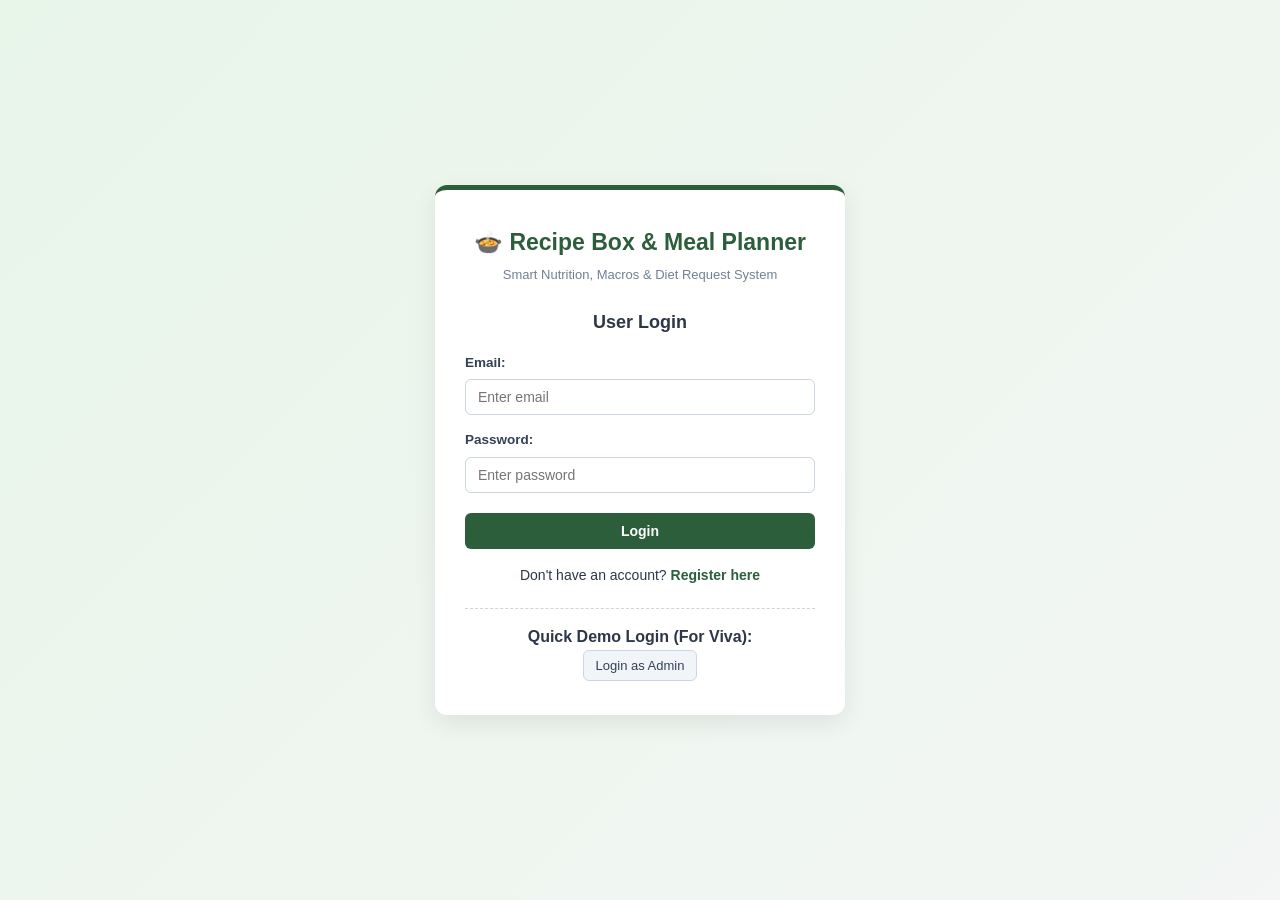
<file: index.html>
<!DOCTYPE html>
<html lang="en">
<head>
  <meta charset="UTF-8">
  <meta name="viewport" content="width=device-width, initial-scale=1.0">
  <title>Personalized Recipe Box and Meal Planner</title>
  <link rel="stylesheet" href="style.css">
</head>
<body>

  <!-- ================= 1. LOGIN & REGISTRATION SCREEN ================= -->
  <div id="authSection" class="auth-container">
    <div class="auth-box">
      <h1>🍲 Recipe Box & Meal Planner</h1>
      <p class="subtitle">Smart Nutrition, Macros & Diet Request System</p>

      <!-- Login Form -->
      <form id="loginForm" onsubmit="loginUser(event)">
        <h2>User Login</h2>
        <div class="form-group">
          <label>Email:</label>
          <input type="email" id="loginEmail" placeholder="Enter email" required>
        </div>
        <div class="form-group">
          <label>Password:</label>
          <input type="password" id="loginPass" placeholder="Enter password" required>
        </div>
        <button type="submit" class="btn btn-full">Login</button>
        <p class="switch-link">Don't have an account? <a href="#" onclick="toggleAuth('register')">Register here</a></p>
      </form>

      <!-- Register Form (Hidden by default) -->
      <form id="registerForm" style="display: none;" onsubmit="registerUser(event)">
        <h2>User Registration</h2>
        <div class="form-group">
          <label>Full Name:</label>
          <input type="text" id="regName" placeholder="Enter your name" required>
        </div>
        <div class="form-group">
          <label>Email:</label>
          <input type="email" id="regEmail" placeholder="Enter your email" required>
        </div>
        <div class="form-group">
          <label>Password (min 4 chars):</label>
          <input type="password" id="regPass" placeholder="Create password" required>
        </div>
        <div class="form-group">
          <label>Select Role:</label>
          <select id="regRole">
            <option value="User">Normal User (Student/Cook)</option>
            <option value="Admin">Admin (Nutritionist/Chef)</option>
          </select>
        </div>
        <button type="submit" class="btn btn-full">Register</button>
        <p class="switch-link">Already have an account? <a href="#" onclick="toggleAuth('login')">Login here</a></p>
      </form>

      <!-- Quick Demo Login for Viva Presentation -->
      <div class="demo-box">
        <p><strong>Quick Demo Login (For Viva):</strong></p>
        <button class="btn-secondary" onclick="demoLogin('Admin')">Login as Admin</button>
      </div>
    </div>
  </div>

  <!-- ================= 2. MAIN APPLICATION SCREEN ================= -->
  <div id="appSection" style="display: none;">
    
    <!-- Navigation Bar -->
    <header class="navbar">
      <h2>🍲 Recipe Box & Meal Planner</h2>
      <nav class="nav-links">
        <button onclick="showSection('dashboard')">📊 Dashboard</button>
        <button onclick="showSection('recipes')">📖 Recipe Box</button>
        <button onclick="showSection('planner')">📅 Meal Planner & Requests</button>
      </nav>
      <div class="user-info">
        <span id="welcomeUser">Welcome!</span>
        <button class="btn-danger" onclick="logoutUser()">Logout</button>
      </div>
    </header>

    <div class="container">

      <!-- SECTION A: DASHBOARD & REPORTING -->
      <section id="dashboard" class="page-section">
        <div class="section-header">
          <div>
            <h2>📊 Dashboard & Nutrition Reports</h2>
            <p class="section-desc">Overview of recipes, macro averages, meal bookings, and preparation statuses.</p>
          </div>
          <div class="today-badge" id="dashboardDateBadge">📅 Today</div>
        </div>

        <!-- Top Booking & Recipe Stats -->
        <div class="stats-grid">
          <div class="stat-card accent-green">
            <h3>Total Recipes</h3>
            <p id="totalRecipesCount">0</p>
          </div>
          <div class="stat-card accent-blue">
            <h3>Total Bookings</h3>
            <p id="totalBookingsCount">0</p>
          </div>
          <div class="stat-card accent-amber">
            <h3>Pending Requests</h3>
            <p id="pendingCount">0</p>
          </div>
          <div class="stat-card accent-teal">
            <h3>Approved Requests</h3>
            <p id="approvedCount">0</p>
          </div>
          <div class="stat-card accent-purple">
            <h3>Completed Meals</h3>
            <p id="completedCount">0</p>
          </div>
        </div>

        <!-- Nutrition & Macros Summary Card -->
        <div class="card">
          <h3>🥗 Recipe Box Nutrition & Macros Summary (Average per Recipe)</h3>
          <div class="macro-summary-grid">
            <div class="macro-box cal-box">
              <span>Avg Calories</span>
              <strong id="avgCalories">0 kcal</strong>
            </div>
            <div class="macro-box pro-box">
              <span>Avg Protein</span>
              <strong id="avgProtein">0 g</strong>
            </div>
            <div class="macro-box carb-box">
              <span>Avg Carbs</span>
              <strong id="avgCarbs">0 g</strong>
            </div>
            <div class="macro-box fat-box">
              <span>Avg Fats</span>
              <strong id="avgFats">0 g</strong>
            </div>
          </div>
        </div>

        <!-- Category Report Table -->
        <div class="card">
          <h3>📂 Category Breakdown Report</h3>
          <div class="table-wrapper">
            <table class="simple-table">
              <thead>
                <tr>
                  <th>Meal Category</th>
                  <th>Recipe Count</th>
                  <th>Avg Calories</th>
                  <th>Distribution</th>
                </tr>
              </thead>
              <tbody id="categoryReportBody"></tbody>
            </table>
          </div>
        </div>
      </section>

      <!-- SECTION B: RECIPE BOX (CREATE, VIEW, EDIT, DELETE, SEARCH & FILTER) -->
      <section id="recipes" class="page-section" style="display: none;">
        <div class="section-header">
          <div>
            <h2>📖 Personalized Recipe Box</h2>
            <p class="section-desc">Create recipes with automatic Calorie & Macro (Protein, Carbs, Fats) calculation.</p>
          </div>
        </div>

        <!-- Recipe Form (Create & Edit) -->
        <div class="card">
          <h3 id="formHeading">Add New Recipe</h3>
          <form id="recipeForm" onsubmit="saveRecipe(event)">
            <input type="hidden" id="editRecipeId">
            
            <div class="form-row">
              <div class="form-group">
                <label>Recipe Name *</label>
                <input type="text" id="recTitle" placeholder="e.g. Masala Oats" oninput="autoCalculateNutrition()" required>
              </div>
              <div class="form-group">
                <label>Category *</label>
                <select id="recCategory" required>
                  <option value="Breakfast">Breakfast</option>
                  <option value="Lunch">Lunch</option>
                  <option value="Dinner">Dinner</option>
                  <option value="Snack">Snack</option>
                </select>
              </div>
            </div>

            <div class="form-group">
              <label>Ingredients * <small class="hint-text">(Auto-calculates calories & macros! Add weights like "oats 100g, milk 150ml, paneer 50g")</small></label>
              <input type="text" id="recIngredients" placeholder="e.g. Oats(100g), Carrots(50g), Peas(30g)" oninput="autoCalculateNutrition()" required>
            </div>

            <!-- Auto-Calculated Calories & Macros Row -->
            <div class="form-row macro-inputs-row">
              <div class="form-group">
                <label>🔥 Calories (kcal) *</label>
                <input type="number" id="recCalories" placeholder="e.g. 300" required>
              </div>
              <div class="form-group">
                <label>💪 Protein (g) *</label>
                <input type="number" step="0.1" id="recProtein" placeholder="e.g. 12" required>
              </div>
              <div class="form-group">
                <label>🌾 Carbs (g) *</label>
                <input type="number" step="0.1" id="recCarbs" placeholder="e.g. 45" required>
              </div>
              <div class="form-group">
                <label>🥑 Fats (g) *</label>
                <input type="number" step="0.1" id="recFats" placeholder="e.g. 8" required>
              </div>
            </div>

            <div class="form-group">
              <label>Cooking Steps *</label>
              <textarea id="recSteps" rows="2" placeholder="Write simple steps to cook..." required></textarea>
            </div>

            <button type="submit" class="btn" id="saveBtn">Save Recipe</button>
            <button type="button" class="btn-secondary" id="cancelEditBtn" style="display:none;" onclick="resetRecipeForm()">Cancel Edit</button>
          </form>
        </div>

        <!-- Search and Filter Bar -->
        <div class="card filter-box">
          <div class="form-group">
            <label>🔍 Search by Name or Ingredient:</label>
            <input type="text" id="searchInput" placeholder="Type to search..." oninput="displayRecipes()">
          </div>
          <div class="form-group">
            <label>Filter by Category:</label>
            <select id="filterCategory" onchange="displayRecipes()">
              <option value="All">All Categories</option>
              <option value="Breakfast">Breakfast</option>
              <option value="Lunch">Lunch</option>
              <option value="Dinner">Dinner</option>
              <option value="Snack">Snack</option>
            </select>
          </div>
        </div>

        <!-- Recipe List Grid -->
        <div id="recipeList" class="recipe-grid"></div>
      </section>

      <!-- SECTION C: MEAL PLANNER / BOOKING WORKFLOW & STATUS UPDATES -->
      <section id="planner" class="page-section" style="display: none;">
        <div class="section-header">
          <div>
            <h2>📅 Meal Planner & Diet Request Workflow</h2>
            <p class="section-desc">Today's date/day and your recipe's meal category are selected automatically.</p>
          </div>
        </div>

        <!-- Form to Book a Meal / Submit Request -->
        <div class="card">
          <h3>Book a Meal / Request Custom Diet Plan</h3>
          <form id="bookingForm" onsubmit="addBooking(event)">
            <div class="form-row">
              <div class="form-group">
                <label>Booking Date (Today) *</label>
                <input type="date" id="bookDate" onchange="syncDayFromDate()" required>
              </div>
              <div class="form-group">
                <label>Select Day *</label>
                <select id="bookDay" required>
                  <option value="Monday">Monday</option>
                  <option value="Tuesday">Tuesday</option>
                  <option value="Wednesday">Wednesday</option>
                  <option value="Thursday">Thursday</option>
                  <option value="Friday">Friday</option>
                  <option value="Saturday">Saturday</option>
                  <option value="Sunday">Sunday</option>
                </select>
              </div>
              <div class="form-group">
                <label>Select Recipe *</label>
                <select id="bookRecipe" onchange="syncMealTimeWithRecipe()" required></select>
              </div>
              <div class="form-group">
                <label>Meal Category (Auto) *</label>
                <select id="bookMealTime" required>
                  <option value="Breakfast">Breakfast</option>
                  <option value="Lunch">Lunch</option>
                  <option value="Dinner">Dinner</option>
                  <option value="Snack">Snack</option>
                </select>
              </div>
            </div>
            <div class="form-group">
              <label>Special Request / Diet Note (Optional):</label>
              <input type="text" id="bookNotes" placeholder="e.g. Less oil, extra protein, no sugar">
            </div>
            <button type="submit" class="btn">Submit Meal Booking</button>
          </form>
        </div>

        <!-- Table showing bookings and Status Updates -->
        <div class="card">
          <h3>Scheduled Meals & Request Status</h3>
          <p class="role-hint" id="roleHintText"></p>
          <div class="table-wrapper">
            <table class="simple-table">
              <thead>
                <tr>
                  <th>Date & Day</th>
                  <th>Meal Slot</th>
                  <th>Recipe & Macros</th>
                  <th>Special Notes</th>
                  <th>Booked By</th>
                  <th>Status</th>
                  <th>Update Status / Action</th>
                </tr>
              </thead>
              <tbody id="bookingTableBody"></tbody>
            </table>
          </div>
        </div>
      </section>

    </div>
  </div>

  <script src="script.js"></script>
</body>
</html>
</file>
<file: style.css>
/* Basic Reset */
* {
  box-sizing: border-box;
  margin: 0;
  padding: 0;
  font-family: 'Segoe UI', Arial, Helvetica, sans-serif;
}

body {
  background-color: #f3f6f4;
  color: #2d3748;
  line-height: 1.6;
}

/* ================= LOGIN / AUTH STYLES ================= */
.auth-container {
  display: flex;
  justify-content: center;
  align-items: center;
  min-height: 100vh;
  padding: 20px;
  background: linear-gradient(135deg, #e8f5e9 0%, #f3f6f4 100%);
}

.auth-box {
  background: white;
  padding: 34px 30px;
  border-radius: 12px;
  box-shadow: 0 8px 24px rgba(0, 0, 0, 0.08);
  width: 100%;
  max-width: 410px;
  text-align: center;
  border-top: 5px solid #2c5e3b;
}

.auth-box h1 {
  font-size: 23px;
  color: #2c5e3b;
  margin-bottom: 4px;
}

.subtitle {
  font-size: 13px;
  color: #718096;
  margin-bottom: 22px;
}

.auth-box h2 {
  font-size: 18px;
  margin-bottom: 15px;
  color: #2d3748;
}

.switch-link {
  margin-top: 15px;
  font-size: 14px;
}

.switch-link a {
  color: #2c5e3b;
  font-weight: 600;
  text-decoration: none;
}

.demo-box {
  margin-top: 22px;
  padding-top: 15px;
  border-top: 1px dashed #cbd5e0;
}

/* ================= NAVIGATION BAR ================= */
.navbar {
  background: linear-gradient(90deg, #1f472b 0%, #2c5e3b 100%);
  color: white;
  padding: 14px 28px;
  display: flex;
  justify-content: space-between;
  align-items: center;
  flex-wrap: wrap;
  gap: 12px;
  box-shadow: 0 2px 10px rgba(0, 0, 0, 0.1);
}

.navbar h2 {
  font-size: 20px;
  letter-spacing: 0.3px;
}

.nav-links button {
  background: rgba(255, 255, 255, 0.1);
  border: 1px solid rgba(255, 255, 255, 0.4);
  color: white;
  padding: 8px 15px;
  margin: 0 4px;
  border-radius: 6px;
  cursor: pointer;
  font-size: 14px;
  font-weight: 500;
  transition: all 0.2s ease;
}

.nav-links button:hover {
  background: white;
  color: #1f472b;
  transform: translateY(-1px);
}

.user-info {
  display: flex;
  align-items: center;
  gap: 12px;
  font-size: 14px;
  font-weight: 500;
}

/* ================= MAIN CONTAINER & SECTION HEADERS ================= */
.container {
  max-width: 1100px;
  margin: 28px auto;
  padding: 0 16px;
}

.section-header {
  display: flex;
  justify-content: space-between;
  align-items: center;
  flex-wrap: wrap;
  gap: 10px;
  margin-bottom: 18px;
}

.page-section h2 {
  color: #1f472b;
  font-size: 24px;
}

.section-desc {
  color: #64748b;
  font-size: 14px;
}

.today-badge {
  background: #e8f5e9;
  color: #1f472b;
  border: 1px solid #c8e6c9;
  padding: 8px 14px;
  border-radius: 20px;
  font-size: 13px;
  font-weight: 600;
}

.card {
  background: white;
  padding: 22px;
  border-radius: 10px;
  border: 1px solid #e2e8f0;
  box-shadow: 0 2px 6px rgba(0, 0, 0, 0.03);
  margin-bottom: 22px;
}

.card h3 {
  margin-bottom: 16px;
  color: #1e293b;
  font-size: 17px;
}

/* ================= FORMS & BUTTONS ================= */
.form-group {
  margin-bottom: 14px;
  text-align: left;
  flex: 1;
  min-width: 180px;
}

.form-group label {
  display: block;
  font-size: 13.5px;
  font-weight: 600;
  margin-bottom: 6px;
  color: #334155;
}

.hint-text {
  font-weight: normal;
  color: #64748b;
  font-size: 12px;
}

.form-group input,
.form-group select,
.form-group textarea {
  width: 100%;
  padding: 9px 12px;
  border: 1px solid #cbd5e1;
  border-radius: 6px;
  font-size: 14px;
  transition: border-color 0.2s, box-shadow 0.2s;
}

.form-group input:focus,
.form-group select:focus,
.form-group textarea:focus {
  outline: none;
  border-color: #2c5e3b;
  box-shadow: 0 0 0 3px rgba(44, 94, 59, 0.12);
}

.form-row {
  display: flex;
  gap: 15px;
  flex-wrap: wrap;
}

.macro-inputs-row {
  background: #f8fafc;
  padding: 12px 12px 2px;
  border-radius: 8px;
  border: 1px dashed #cbd5e1;
  margin-bottom: 12px;
}

.btn {
  background-color: #2c5e3b;
  color: white;
  border: none;
  padding: 10px 18px;
  border-radius: 6px;
  cursor: pointer;
  font-size: 14px;
  font-weight: 600;
  transition: background-color 0.2s, transform 0.1s;
}

.btn:hover {
  background-color: #1f472b;
}

.btn-full {
  width: 100%;
  margin-top: 6px;
}

.btn-secondary {
  background-color: #f1f5f9;
  color: #334155;
  border: 1px solid #cbd5e1;
  padding: 7px 12px;
  border-radius: 6px;
  cursor: pointer;
  font-size: 13px;
  font-weight: 500;
}

.btn-secondary:hover {
  background-color: #e2e8f0;
}

.btn-danger {
  background-color: #e11d48;
  color: white;
  border: none;
  padding: 7px 12px;
  border-radius: 6px;
  cursor: pointer;
  font-size: 13px;
  font-weight: 500;
}

.btn-danger:hover {
  background-color: #be123c;
}

/* ================= DASHBOARD STATS & MACRO SUMMARY ================= */
.stats-grid {
  display: grid;
  grid-template-columns: repeat(auto-fit, minmax(180px, 1fr));
  gap: 16px;
  margin: 15px 0 22px;
}

.stat-card {
  background: white;
  padding: 20px;
  border-radius: 10px;
  border: 1px solid #e2e8f0;
  text-align: center;
  box-shadow: 0 2px 6px rgba(0, 0, 0, 0.03);
  transition: transform 0.2s ease;
}

.stat-card:hover {
  transform: translateY(-3px);
}

.accent-green  { border-top: 4px solid #2c5e3b; }
.accent-blue   { border-top: 4px solid #2563eb; }
.accent-amber  { border-top: 4px solid #d97706; }
.accent-teal   { border-top: 4px solid #0d9488; }
.accent-purple { border-top: 4px solid #7c3aed; }

.stat-card h3 {
  font-size: 13.5px;
  color: #64748b;
  margin-bottom: 8px;
  text-transform: uppercase;
  letter-spacing: 0.4px;
}

.stat-card p {
  font-size: 30px;
  font-weight: 700;
  color: #1e293b;
}

/* Macro Summary Boxes on Dashboard */
.macro-summary-grid {
  display: grid;
  grid-template-columns: repeat(auto-fit, minmax(180px, 1fr));
  gap: 14px;
}

.macro-box {
  padding: 15px;
  border-radius: 8px;
  text-align: center;
}

.macro-box span {
  display: block;
  font-size: 13px;
  color: #475569;
  margin-bottom: 4px;
}

.macro-box strong {
  font-size: 22px;
}

.cal-box  { background: #fff7ed; color: #c2410c; border: 1px solid #ffedd5; }
.pro-box  { background: #eff6ff; color: #1d4ed8; border: 1px solid #dbeafe; }
.carb-box { background: #fefce8; color: #a16207; border: 1px solid #fef08a; }
.fat-box  { background: #f0fdf4; color: #15803d; border: 1px solid #dcfce7; }

/* Progress Bar in Category Table */
.progress-wrap {
  width: 100%;
  background: #e2e8f0;
  height: 8px;
  border-radius: 10px;
  overflow: hidden;
  margin-bottom: 4px;
}

.progress-bar {
  height: 100%;
  background: #2c5e3b;
  border-radius: 10px;
}

.percent-text {
  color: #64748b;
  font-size: 12px;
}

/* ================= RECIPES GRID & MACRO PILLS ================= */
.filter-box {
  display: flex;
  gap: 15px;
  flex-wrap: wrap;
}

.recipe-grid {
  display: grid;
  grid-template-columns: repeat(auto-fill, minmax(300px, 1fr));
  gap: 18px;
}

.recipe-card {
  background: white;
  border: 1px solid #e2e8f0;
  border-radius: 10px;
  padding: 18px;
  box-shadow: 0 2px 6px rgba(0, 0, 0, 0.03);
  transition: transform 0.2s, box-shadow 0.2s;
  display: flex;
  flex-direction: column;
}

.recipe-card:hover {
  transform: translateY(-3px);
  box-shadow: 0 6px 16px rgba(0, 0, 0, 0.07);
}

.recipe-card-top {
  display: flex;
  justify-content: space-between;
  align-items: center;
  margin-bottom: 8px;
}

.cal-tag {
  font-size: 13px;
  font-weight: 700;
  color: #c2410c;
  background: #fff7ed;
  padding: 3px 9px;
  border-radius: 12px;
}

.recipe-card h4 {
  font-size: 18px;
  color: #1f472b;
  margin-bottom: 8px;
}

.badge {
  display: inline-block;
  background: #e8f5e9;
  color: #1f472b;
  padding: 4px 10px;
  border-radius: 12px;
  font-size: 12px;
  font-weight: 700;
}

.macro-pills {
  display: flex;
  gap: 6px;
  flex-wrap: wrap;
  margin-bottom: 12px;
}

.pill {
  font-size: 12px;
  font-weight: 600;
  padding: 3px 8px;
  border-radius: 6px;
}

.pill-pro  { background: #eff6ff; color: #1d4ed8; }
.pill-carb { background: #fefce8; color: #a16207; }
.pill-fat  { background: #f0fdf4; color: #15803d; }

.recipe-card p {
  font-size: 13.5px;
  margin-bottom: 8px;
  color: #475569;
}

.card-actions {
  margin-top: auto;
  padding-top: 12px;
  border-top: 1px solid #f1f5f9;
  display: flex;
  gap: 6px;
  flex-wrap: wrap;
}

/* ================= TABLES & STATUS BADGES ================= */
.table-wrapper {
  overflow-x: auto;
}

.simple-table {
  width: 100%;
  border-collapse: collapse;
  margin-top: 8px;
}

.simple-table th,
.simple-table td {
  border-bottom: 1px solid #e2e8f0;
  padding: 12px 10px;
  text-align: left;
  font-size: 14px;
}

.simple-table th {
  background-color: #f8fafc;
  color: #475569;
  font-weight: 600;
  border-top: 1px solid #e2e8f0;
}

.simple-table tr:hover {
  background-color: #f8fafc;
}

.table-macros {
  font-size: 12px;
  color: #64748b;
  margin-top: 2px;
}

.muted-date {
  color: #64748b;
  font-size: 12px;
}

.action-cell {
  display: flex;
  gap: 8px;
  align-items: center;
}

.action-cell select {
  padding: 6px 8px;
  border: 1px solid #cbd5e1;
  border-radius: 6px;
  font-size: 13px;
}

.status-badge {
  padding: 4px 10px;
  border-radius: 12px;
  font-size: 12px;
  font-weight: 700;
}

.status-Pending   { background: #fef3c7; color: #92400e; }
.status-Approved  { background: #dbeafe; color: #1e40af; }
.status-Completed { background: #dcfce7; color: #166534; }

.role-hint {
  font-size: 13px;
  color: #78350f;
  margin-bottom: 12px;
  background: #fffbeb;
  border: 1px solid #fde68a;
  padding: 10px 12px;
  border-radius: 6px;
}

/* ================= RESPONSIVE UI (FOR MOBILE) ================= */
@media (max-width: 768px) {
  .stats-grid {
    grid-template-columns: repeat(2, 1fr);
  }
  .form-row {
    flex-direction: column;
    gap: 0;
  }
  .navbar {
    flex-direction: column;
    text-align: center;
  }
  .nav-links {
    display: flex;
    flex-wrap: wrap;
    justify-content: center;
    gap: 6px;
  }
}

@media (max-width: 480px) {
  .stats-grid {
    grid-template-columns: 1fr;
  }
  .container {
    padding: 0 10px;
  }
}
</file>
